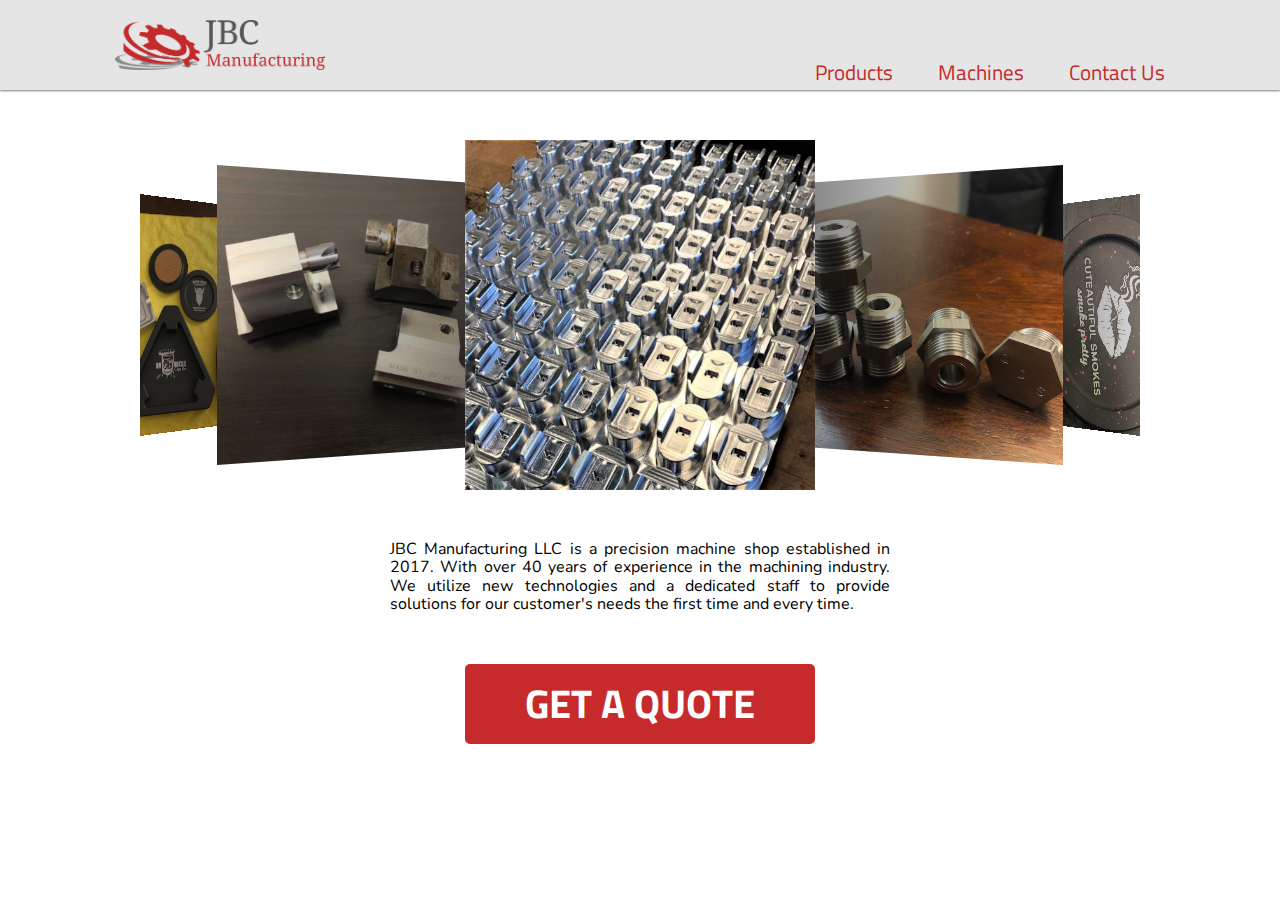
<file: index.html>
<!DOCTYPE html>
<html lang="en">

<head>
  <meta charset="UTF-8">
  <meta http-equiv="X-UA-Compatible" content="ie=edge">
  <meta name="viewport" content="width=device-width, initial-scale=1.0">
  <meta name="robots" content="index, follow">
  <meta name="description" content="JBC Manufacturing has over 35 years experience in the manufacturing industry">
  <meta name="author" content="Shade Webb">
  <link href="css/swiper.css" rel="stylesheet">
  <link href="css/main.css" rel="stylesheet">
  <link href="css/sanitize.css" rel="stylesheet">
  <link href="https://fonts.googleapis.com/css?family=Titillium+Web:400,600,700&display=swap" rel="stylesheet">
  <link href="https://fonts.googleapis.com/css?family=Nunito:400,600,700&display=swap" rel="stylesheet">
  <title>JBC Manufacturing - Homepage</title>
</head>

<body>

  <header>
    <div class="header-limiter">
      <div class="header-logo">
        <a href="index.html"><img src="images/JBC_vectorLOGO_8_2017.png" class="logo"></a>
      </div>
      <nav>
        <a href="products.html" class="header-link">Products</a>
        <a href="machines.html" class="header-link">Machines</a>
        <a href="contact_us.html" class="header-link">Contact Us</a>
      </nav>
    </div>
  </header>

  <!-- Swiper -->
  <div class="swiper-container">
    <div class="swiper-wrapper">
      <div class="swiper-slide" style="background-image:url(./images/IMG_0303_SQ.JPG)"></div>
      <div class="swiper-slide" style="background-image:url(./images/IMG_0323_SQ.JPG)"></div>
      <div class="swiper-slide" style="background-image:url(./images/IMG_0307_SQ.JPG)"></div>
      <div class="swiper-slide" style="background-image:url(./images/IMG_0306_SQ.JPG)"></div>
      <div class="swiper-slide" style="background-image:url(./images/IMG_03071_SQ.JPG)"></div>
      <div class="swiper-slide" style="background-image:url(./images/IMG_0310_SQ.JPG)"></div>
      <div class="swiper-slide" style="background-image:url(./images/IMG_0309_SQ.JPG)"></div>
      <div class="swiper-slide" style="background-image:url(./images/IMG_0308_SQ.JPG)"></div>
      <div class="swiper-slide" style="background-image:url(./images/IMG_0312_SQ.JPG)"></div>
      <div class="swiper-slide" style="background-image:url(./images/IMG_0313_SQ.JPG)"></div>
      <div class="swiper-slide" style="background-image:url(./images/IMG_0315_SQ.JPG)"></div>
      <div class="swiper-slide" style="background-image:url(./images/IMG_0319_SQ.JPG)"></div>
      <div class="swiper-slide" style="background-image:url(./images/IMG_0324_SQ.JPG)"></div>
    </div>
  </div>
  <!-- Swiper JS -->
  <script src="js/swiper.min.js"></script>

  <!-- Initialize Swiper -->
  <script>
    var swiper = new Swiper('.swiper-container', {
      effect: 'coverflow',
      grabCursor: true,
      centeredSlides: true,
      slidesPerView: 'auto',
      loop: true,
      coverflowEffect: {
        rotate: 35,
        stretch: 0,
        depth: 300,
        modifier: 1,
        slideShadows: true,
      },
      pagination: {
        el: '.swiper-pagination',
      },
    });
  </script>

  <div class="container">

    <div class="frontpage-text">
      <p>JBC Manufacturing LLC is a precision machine shop established in 2017. With over 40 years of experience in the machining industry. We utilize new technologies and a dedicated staff to provide solutions for our customer's needs the first time and every time.</p>
    </div>

    <a href="/contact_us.html">
      <div class="call-to-action">
        <h2>GET A QUOTE</h2>
      </div>
    </a>

  </div>

</body>

</html>
</file>
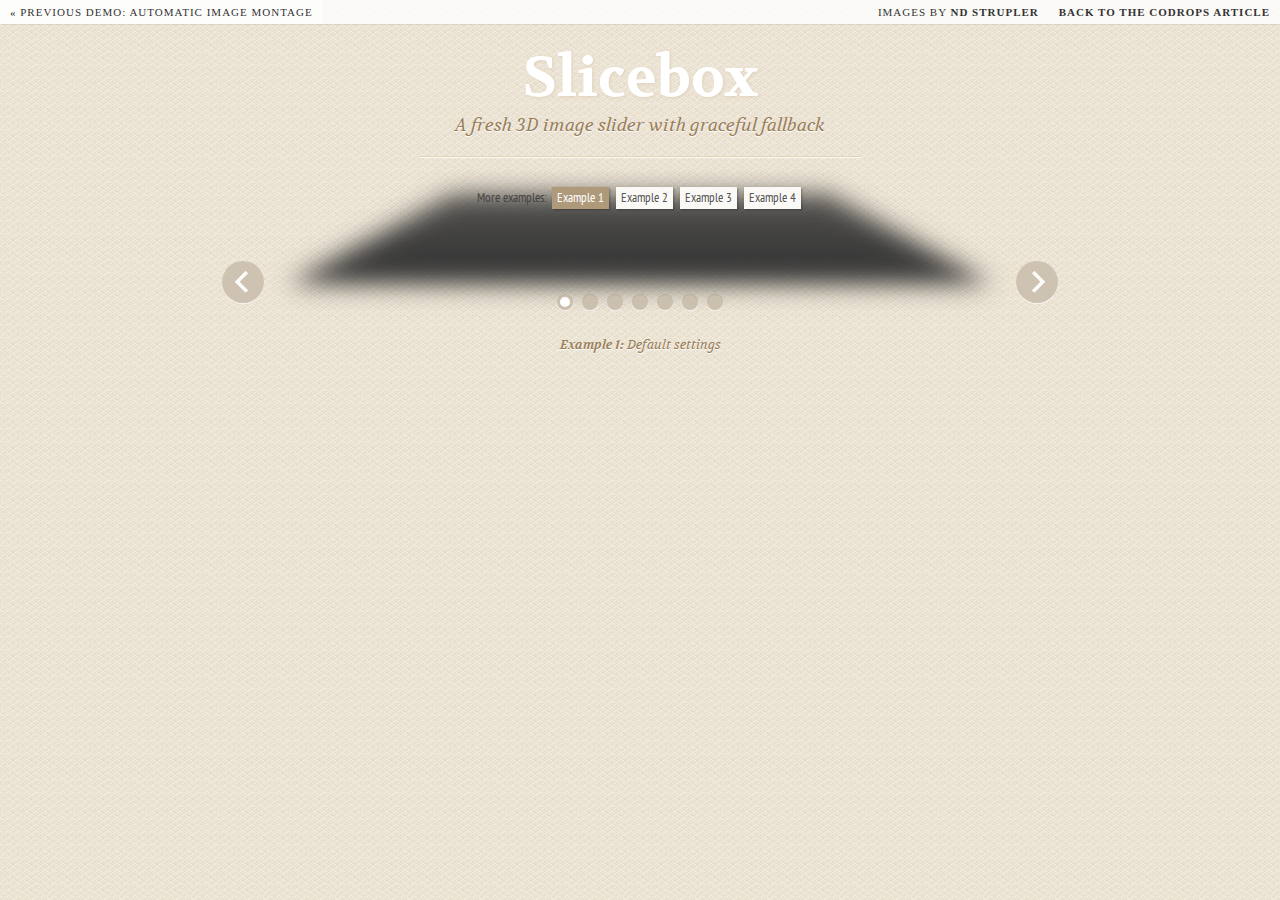
<file: Slicebox/index.html>
<!DOCTYPE html>
<html lang="en">
    <head>
        <title>Slicebox - 3D Image Slider</title>
		<meta charset="UTF-8" />
		<meta http-equiv="X-UA-Compatible" content="IE=edge,chrome=1"> 
		<meta name="viewport" content="width=device-width, initial-scale=1.0"> 
        <meta name="description" content="Slicebox - 3D Image Slider with Fallback" />
        <meta name="keywords" content="jquery, css3, 3d, webkit, fallback, slider, css3, 3d transforms, slices, rotate, box, automatic" />
		<meta name="author" content="Pedro Botelho for Codrops" />
		<link rel="shortcut icon" href="../favicon.ico"> 
        <link rel="stylesheet" type="text/css" href="css/demo.css" />
		<link rel="stylesheet" type="text/css" href="css/slicebox.css" />
		<link rel="stylesheet" type="text/css" href="css/custom.css" />
		<script type="text/javascript" src="js/modernizr.custom.46884.js"></script>
	</head>
	<body>
		<div class="container">

			<div class="codrops-top clearfix">
				<a href="http://tympanus.net/Development/AutomaticImageMontage/"><span>&laquo; Previous Demo: </span>Automatic Image Montage</a>
				<span class="right">
					<a target="_blank" href="http://www.flickr.com/photos/strupler/">Images by <strong>ND Strupler</strong></a>
					<a href="http://tympanus.net/codrops/?p=5657"><strong>Back to the Codrops Article</strong></a>
				</span>
			</div>

			<h1>Slicebox <span>A fresh 3D image slider with graceful fallback</span></h1>
			
			<div class="more">
				<ul id="sb-examples">
					<li>More examples:</li>
					<li class="selected"><a href="index.html">Example 1</a></li>
					<li><a href="index2.html">Example 2</a></li>
					<li><a href="index3.html">Example 3</a></li>
					<li><a href="index4.html">Example 4</a></li>
				</ul>
			</div>

			<div class="wrapper">

				<ul id="sb-slider" class="sb-slider">
					<li>
						<a href="http://www.flickr.com/photos/strupler/2969141180" target="_blank"><img src="images/1.jpg" alt="image1"/></a>
						<div class="sb-description">
							<h3>Creative Lifesaver</h3>
						</div>
					</li>
					<li>
						<a href="http://www.flickr.com/photos/strupler/2968268187" target="_blank"><img src="images/2.jpg" alt="image2"/></a>
						<div class="sb-description">
							<h3>Honest Entertainer</h3>
						</div>
					</li>
					<li>
						<a href="http://www.flickr.com/photos/strupler/2968114825" target="_blank"><img src="images/3.jpg" alt="image1"/></a>
						<div class="sb-description">
							<h3>Brave Astronaut</h3>
						</div>
					</li>
					<li>
						<a href="http://www.flickr.com/photos/strupler/2968122059" target="_blank"><img src="images/4.jpg" alt="image1"/></a>
						<div class="sb-description">
							<h3>Affectionate Decision Maker</h3>
						</div>
					</li>
					<li>
						<a href="http://www.flickr.com/photos/strupler/2969119944" target="_blank"><img src="images/5.jpg" alt="image1"/></a>
						<div class="sb-description">
							<h3>Faithful Investor</h3>
						</div>
					</li>
					<li>
						<a href="http://www.flickr.com/photos/strupler/2968126177" target="_blank"><img src="images/6.jpg" alt="image1"/></a>
						<div class="sb-description">
							<h3>Groundbreaking Artist</h3>
						</div>
					</li>
					<li>
						<a href="http://www.flickr.com/photos/strupler/2968945158" target="_blank"><img src="images/7.jpg" alt="image1"/></a>
						<div class="sb-description">
							<h3>Selfless Philantropist</h3>
						</div>
					</li>
				</ul>

				<div id="shadow" class="shadow"></div>

				<div id="nav-arrows" class="nav-arrows">
					<a href="#">Next</a>
					<a href="#">Previous</a>
				</div>

				<div id="nav-dots" class="nav-dots">
					<span class="nav-dot-current"></span>
					<span></span>
					<span></span>
					<span></span>
					<span></span>
					<span></span>
					<span></span>
				</div>

			</div><!-- /wrapper -->

			<p class="info"><strong>Example 1:</strong> Default settings</p>

		</div>
		<script type="text/javascript" src="http://ajax.googleapis.com/ajax/libs/jquery/1.8.2/jquery.min.js"></script>
		<script type="text/javascript" src="js/jquery.slicebox.js"></script>
		<script type="text/javascript">
			$(function() {

				var Page = (function() {

					var $navArrows = $( '#nav-arrows' ).hide(),
						$navDots = $( '#nav-dots' ).hide(),
						$nav = $navDots.children( 'span' ),
						$shadow = $( '#shadow' ).hide(),
						slicebox = $( '#sb-slider' ).slicebox( {
							onReady : function() {

								$navArrows.show();
								$navDots.show();
								$shadow.show();

							},
							onBeforeChange : function( pos ) {

								$nav.removeClass( 'nav-dot-current' );
								$nav.eq( pos ).addClass( 'nav-dot-current' );

							}
						} ),
						
						init = function() {

							initEvents();
							
						},
						initEvents = function() {

							// add navigation events
							$navArrows.children( ':first' ).on( 'click', function() {

								slicebox.next();
								return false;

							} );

							$navArrows.children( ':last' ).on( 'click', function() {
								
								slicebox.previous();
								return false;

							} );

							$nav.each( function( i ) {
							
								$( this ).on( 'click', function( event ) {
									
									var $dot = $( this );
									
									if( !slicebox.isActive() ) {

										$nav.removeClass( 'nav-dot-current' );
										$dot.addClass( 'nav-dot-current' );
									
									}
									
									slicebox.jump( i + 1 );
									return false;
								
								} );
								
							} );

						};

						return { init : init };

				})();

				Page.init();

			});
		</script>
	</body>
</html>
</file>
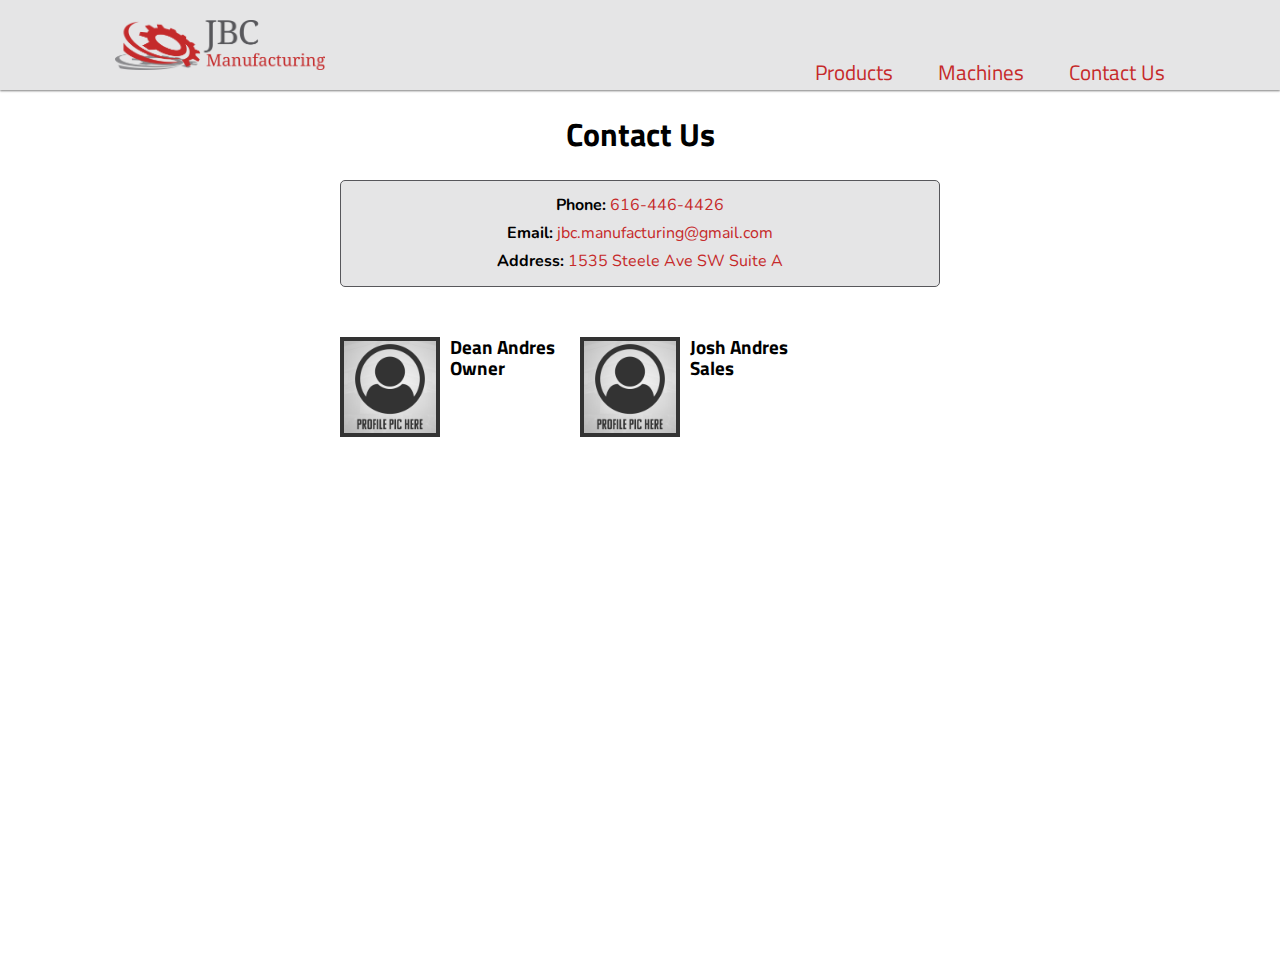
<file: contact_us.html>
<!DOCTYPE html>
<html lang="en">

<head>
  <meta charset="UTF-8">
  <meta http-equiv="X-UA-Compatible" content="ie=edge">
  <meta name="viewport" content="width=device-width, initial-scale=1.0">
  <meta name="robots" content="noindex">
  <meta name="description" content="JBC Manufacturing has over 35 years experience in the manufacturing industry">
  <meta name="author" content="Shade Webb">
  <link href="css/main.css" rel="stylesheet">
  <link href="css/sanitize.css" rel="stylesheet">
  <link href="https://fonts.googleapis.com/css?family=Titillium+Web:400,600,700&display=swap" rel="stylesheet">
  <link href="https://fonts.googleapis.com/css?family=Nunito:400,600,700&display=swap" rel="stylesheet">
  <title>JBC Manufacturing - Contact Us</title>
</head>

<body>

  <header>
    <div class="header-limiter">
      <div class="header-logo">
        <a href="index.html"><img src="images/JBC_vectorLOGO_8_2017.png" class="logo"></a>
      </div>
      <nav>
        <a href="products.html" class="header-link">Products</a>
        <a href="machines.html" class="header-link">Machines</a>
        <a href="contact_us.html" class="header-link">Contact Us</a>
      </nav>
    </div>
  </header>

  <h1 class="contact-us--title">Contact Us</h1>
  
  <div class="container contact-us-container">

    <div class="contact-contact">
      <ul class="contact-contact--list">
        <li><b>Phone:</b> <a href="tel:6164464426">616-446-4426</a></li>
        <li><b>Email:</b> <a href="mailto:jbc.manufacturing@gmail.com">jbc.manufacturing@gmail.com</a></li>
        <li><b>Address:</b> <a href="https://www.google.com/maps/place/1535+Steele+Ave+SW+a,+Grand+Rapids,+MI+49507/@42.9358079,-85.6786602,17z/data=!3m1!4b1!4m5!3m4!1s0x8819b207ac5d7635:0x89c1efe184f71d4!8m2!3d42.935804!4d-85.6764715" target="_blank">1535 Steele Ave SW Suite A</a></li>
      </ul>
    </div>

    <div class="contact-staff">
      <div class="employee">
        <div class="employee-photo">
          <img src="images/sample-profile-pic.jpg" width="100%">
        </div>
        <div class="employee-name">
          <h3 class="employee-name--h3">Dean Andres <br> Owner</h3>
        </div>
        <div class="employee-info">
        </div>
      </div>
      <div class="employee">
        <div class="employee-photo">
          <img src="images/sample-profile-pic.jpg" width="100%">
        </div>
        <div class="employee-name">
          <h3 class="employee-name--h3">Josh Andres <br> Sales</h3>
        </div>
        <div class="employee-info">
        </div>
      </div>
    </div>

    <div class="contact-map">
      <iframe src="https://www.google.com/maps/embed?pb=!1m18!1m12!1m3!1d2921.015129681019!2d-85.67866018429392!3d42.93580790653903!2m3!1f0!2f0!3f0!3m2!1i1024!2i768!4f13.1!3m3!1m2!1s0x8819b207ac5d7635%3A0x89c1efe184f71d4!2s1535%20Steele%20Ave%20SW%20a%2C%20Grand%20Rapids%2C%20MI%2049507!5e0!3m2!1sen!2sus!4v1652618507069!5m2!1sen!2sus" width="100%" height="400" style="border:0;" allowfullscreen="" loading="lazy" referrerpolicy="no-referrer-when-downgrade"></iframe>
    </div>

  </div>

</body>

</html>
</file>
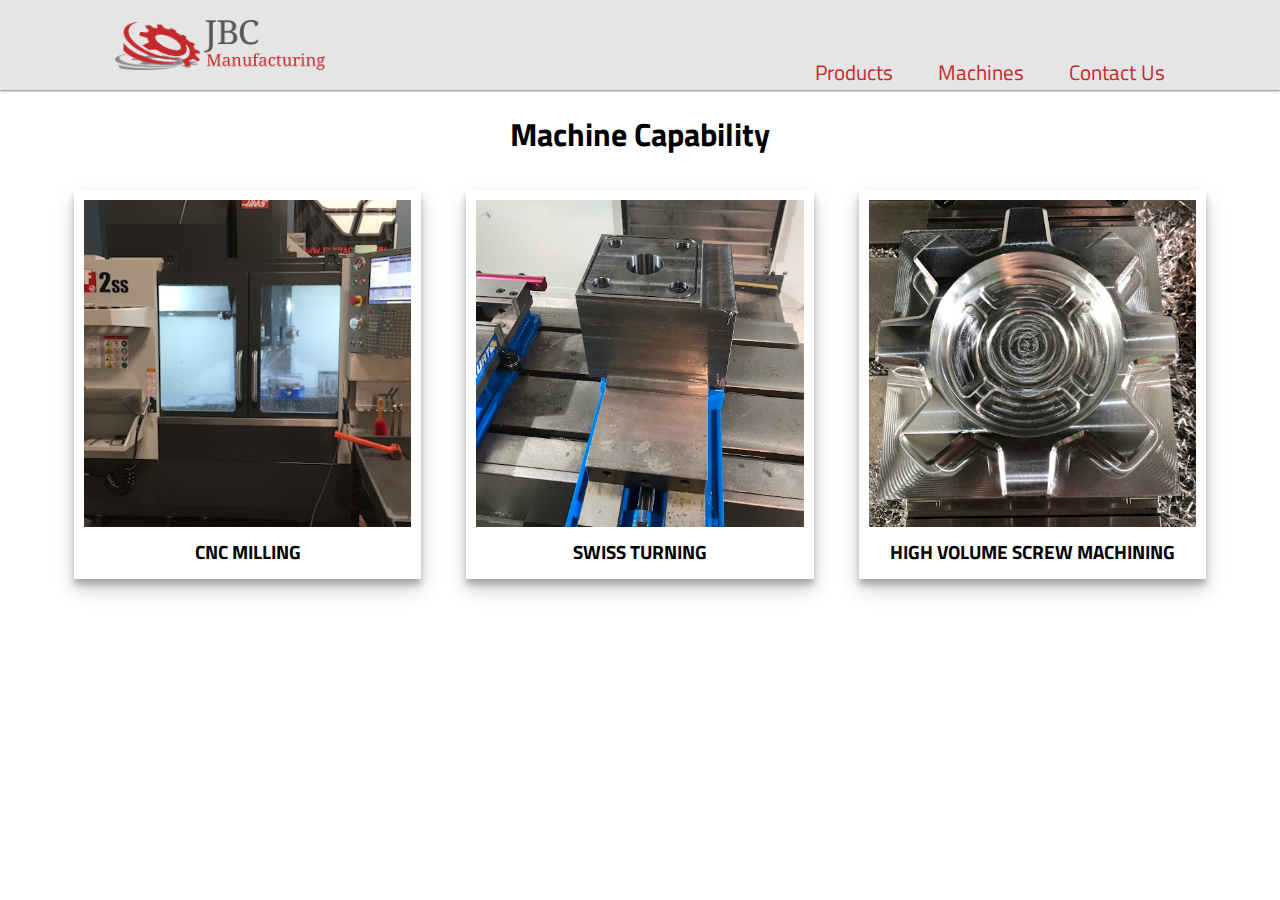
<file: machines.html>
<!DOCTYPE html>
<html lang="en">

<head>
  <meta charset="UTF-8">
  <meta http-equiv="X-UA-Compatible" content="ie=edge">
  <meta name="viewport" content="width=device-width, initial-scale=1.0">
  <meta name="robots" content="machines, follow">
  <meta name="description" content="JBC Manufacturing has over 35 years experience in the manufacturing industry">
  <meta name="author" content="Shade Webb">
  <link href="css/main.css" rel="stylesheet">
  <link href="css/sanitize.css" rel="stylesheet">
  <link href="https://fonts.googleapis.com/css?family=Titillium+Web:400,600,700&display=swap" rel="stylesheet">
  <link href="https://fonts.googleapis.com/css?family=Nunito:400,600,700&display=swap" rel="stylesheet">
  <title>JBC Manufacturing - Machines</title>
</head>

<body>
  
  <header>
    <div class="header-limiter">
      <div class="header-logo">
        <a href="index.html"><img src="images/JBC_vectorLOGO_8_2017.png" class="logo"></a>
      </div>
      <nav>
        <a href="products.html" class="header-link">Products</a>
        <a href="machines.html" class="header-link">Machines</a>
        <a href="contact_us.html" class="header-link">Contact Us</a>
      </nav>
    </div>
  </header>

  <div class="container">

    <h1 class="product-gallery--title">Machine Capability</h1>

    <div class="product-gallery">

      <div class="product">
        <div class="product-image">
          <img src="images/IMG_0314_SQ.JPG" width="100%">
        </div>
        <div class="product-title">
          <h3>CNC MILLING</h3>
        </div>
        <div class="product-info">
        </div>
      </div>

      <div class="product">
        <div class="product-image">
          <img src="images/IMG_3331_SQ.jpeg" width="100%">
        </div>
        <div class="product-title">
          <h3>SWISS TURNING</h3>
        </div>
        <div class="product-info">
        </div>
      </div>

      <div class="product">
        <div class="product-image">
          <img src="images/IMG_0318_SQ.JPG" width="100%">
        </div>
        <div class="product-title">
          <h3>HIGH VOLUME SCREW MACHINING</h3>
        </div>
        <div class="product-info">
        </div>
      </div>

    </div>

  </div>

</body>

</html>
</file>
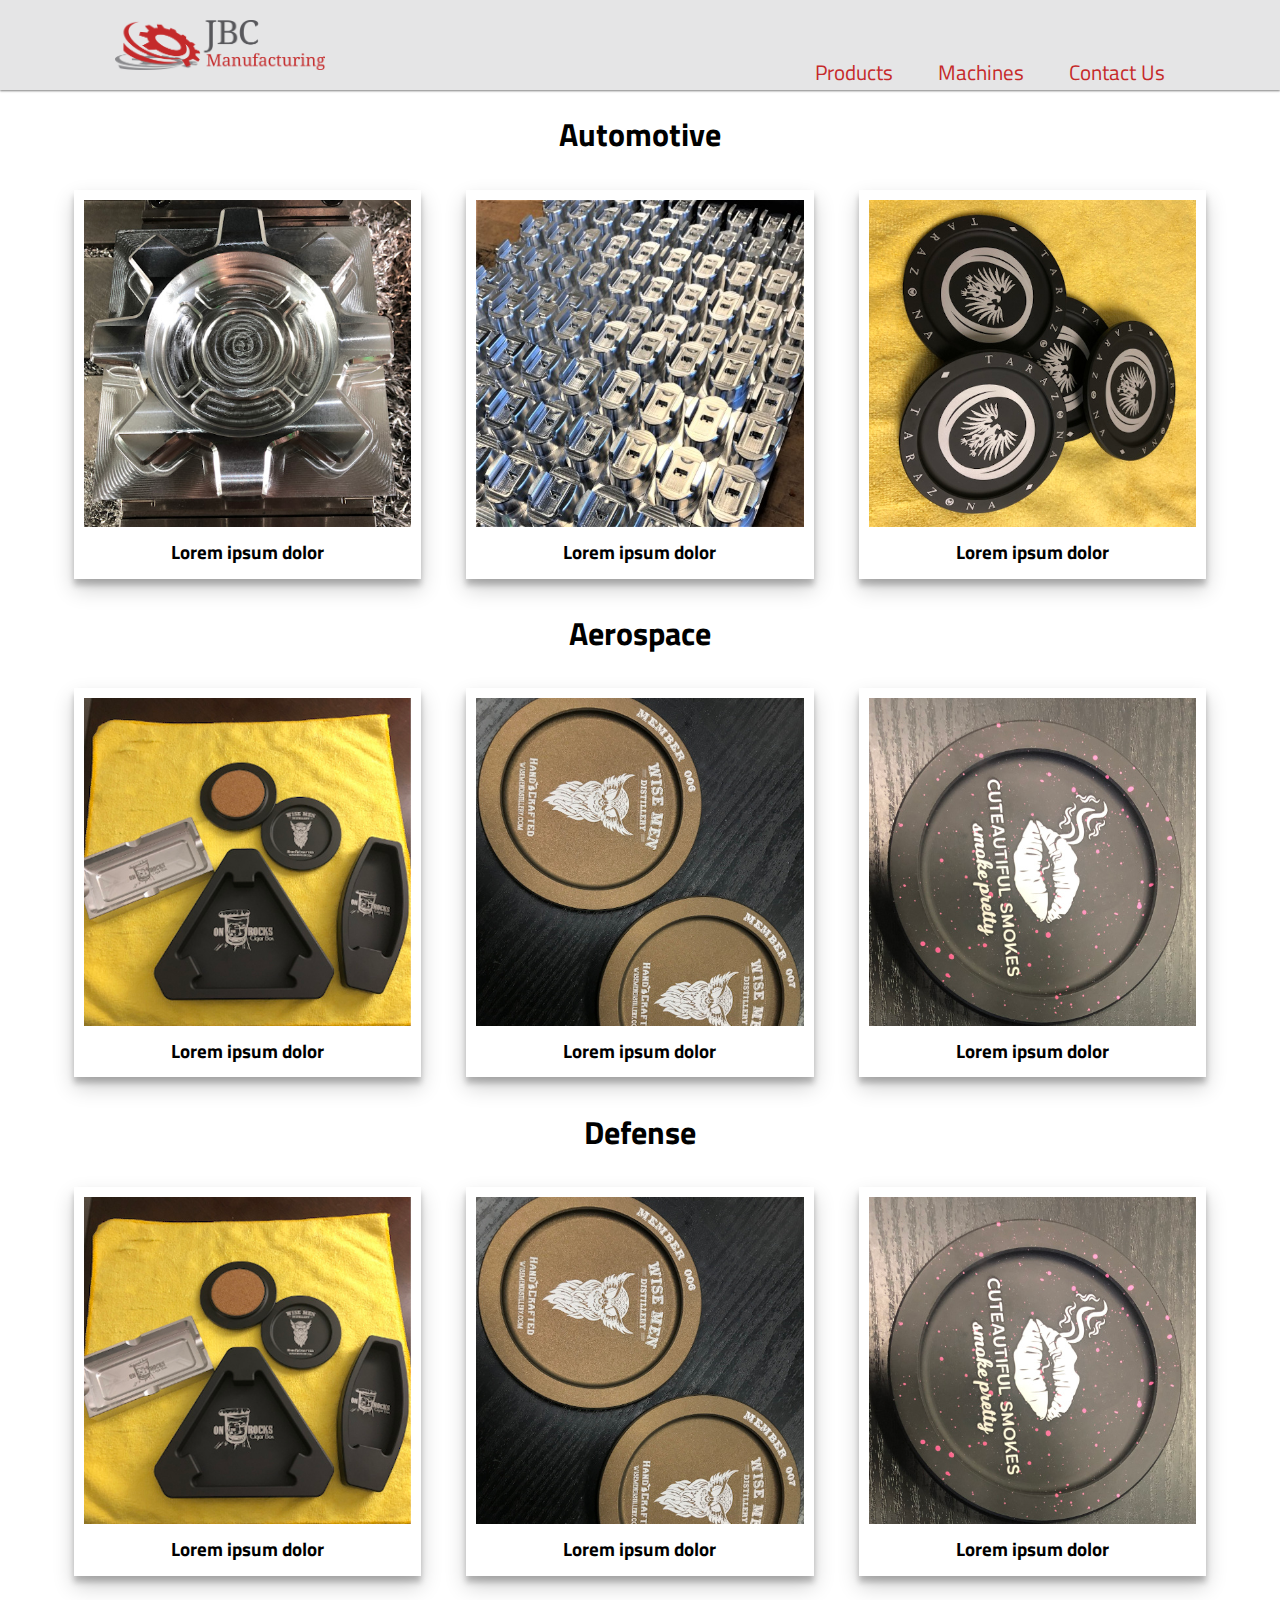
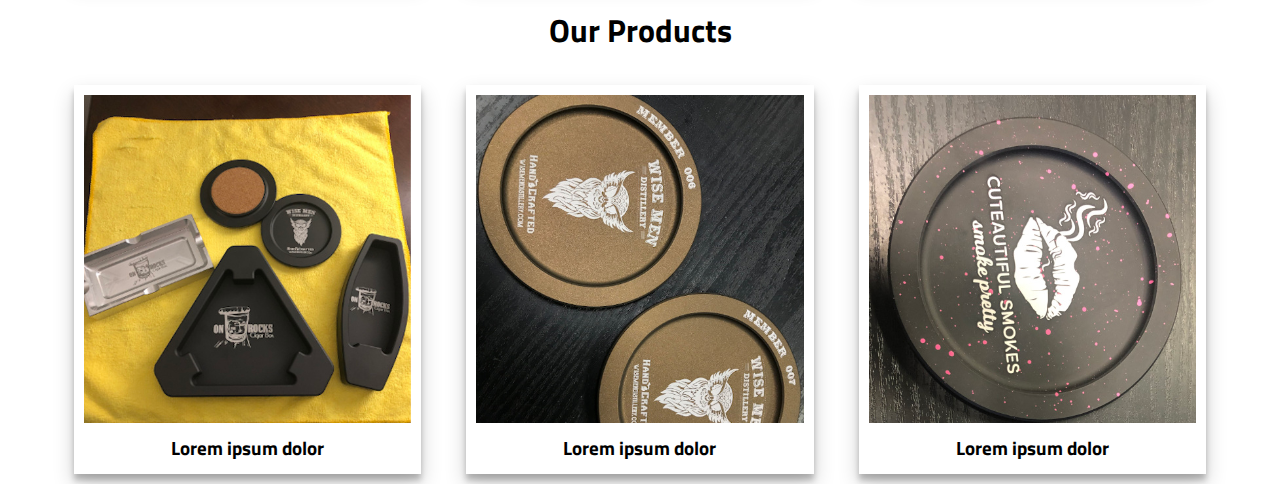
<file: products.html>
<!DOCTYPE html>
<html lang="en">

<head>
  <meta charset="UTF-8">
  <meta http-equiv="X-UA-Compatible" content="ie=edge">
  <meta name="viewport" content="width=device-width, initial-scale=1.0">
  <meta name="robots" content="products, follow">
  <meta name="description" content="JBC Manufacturing has over 35 years experience in the manufacturing industry">
  <meta name="author" content="Shade Webb">
  <link href="css/main.css" rel="stylesheet">
  <link href="css/sanitize.css" rel="stylesheet">
  <link href="https://fonts.googleapis.com/css?family=Titillium+Web:400,600,700&display=swap" rel="stylesheet">
  <link href="https://fonts.googleapis.com/css?family=Nunito:400,600,700&display=swap" rel="stylesheet">
  <title>JBC Manufacturing - Products</title>
</head>

<body>
  
  <header>
    <div class="header-limiter">
      <div class="header-logo">
        <a href="index.html"><img src="images/JBC_vectorLOGO_8_2017.png" class="logo"></a>
      </div>
      <nav>
        <a href="products.html" class="header-link">Products</a>
        <a href="machines.html" class="header-link">Machines</a>
        <a href="contact_us.html" class="header-link">Contact Us</a>
      </nav>
    </div>
  </header>

  <div class="container">

    <h1 class="product-gallery--title">Automotive</h1>

    <div class="product-gallery">
      <div class="product">
        <div class="product-image">
          <img src="images/IMG_0318_SQ.JPG" width="100%">
        </div>
        <div class="product-title">
          <h3>Lorem ipsum dolor</h3>
        </div>
        <div class="product-info">
        </div>
      </div>

      <div class="product">
        <div class="product-image">
          <img src="images/IMG_0303_SQ.JPG" width="100%">
        </div>
        <div class="product-title">
          <h3>Lorem ipsum dolor</h3>
        </div>
        <div class="product-info">
        </div>
      </div>

      <div class="product">
        <div class="product-image">
          <img src="images/IMG_0308_SQ.JPG" width="100%">
        </div>
        <div class="product-title">
          <h3>Lorem ipsum dolor</h3>
        </div>
        <div class="product-info">
        </div>
      </div>
    </div>

    <h1 class="product-gallery--title">Aerospace</h1>
    
    <div class="product-gallery">
      <div class="product">
        <div class="product-image">
          <img src="images/IMG_0319_SQ.JPG" width="100%">
        </div>
        <div class="product-title">
          <h3>Lorem ipsum dolor</h3>
        </div>
        <div class="product-info">
        </div>
      </div>

      <div class="product">
        <div class="product-image">
          <img src="images/IMG_0309_SQ.JPG" width="100%">
        </div>
        <div class="product-title">
          <h3>Lorem ipsum dolor</h3>
        </div>
        <div class="product-info">
        </div>
      </div>

      <div class="product">
        <div class="product-image">
          <img src="images/IMG_0307_SQ.JPG" width="100%">
        </div>
        <div class="product-title">
          <h3>Lorem ipsum dolor</h3>
        </div>
        <div class="product-info">
        </div>
      </div>
    </div>

    <h1 class="product-gallery--title">Defense</h1>

    <div class="product-gallery">
      <div class="product">
        <div class="product-image">
          <img src="images/IMG_0319_SQ.JPG" width="100%">
        </div>
        <div class="product-title">
          <h3>Lorem ipsum dolor</h3>
        </div>
        <div class="product-info">
        </div>
      </div>

      <div class="product">
        <div class="product-image">
          <img src="images/IMG_0309_SQ.JPG" width="100%">
        </div>
        <div class="product-title">
          <h3>Lorem ipsum dolor</h3>
        </div>
        <div class="product-info">
        </div>
      </div>

      <div class="product">
        <div class="product-image">
          <img src="images/IMG_0307_SQ.JPG" width="100%">
        </div>
        <div class="product-title">
          <h3>Lorem ipsum dolor</h3>
        </div>
        <div class="product-info">
        </div>
      </div>
    </div>

    <h1 class="product-gallery--title">Our Products</h1>

    <div class="product-gallery">
      <div class="product">
        <div class="product-image">
          <img src="images/IMG_0319_SQ.JPG" width="100%">
        </div>
        <div class="product-title">
          <h3>Lorem ipsum dolor</h3>
        </div>
        <div class="product-info">
        </div>
      </div>

      <div class="product">
        <div class="product-image">
          <img src="images/IMG_0309_SQ.JPG" width="100%">
        </div>
        <div class="product-title">
          <h3>Lorem ipsum dolor</h3>
        </div>
        <div class="product-info">
        </div>
      </div>

      <div class="product">
        <div class="product-image">
          <img src="images/IMG_0307_SQ.JPG" width="100%">
        </div>
        <div class="product-title">
          <h3>Lorem ipsum dolor</h3>
        </div>
        <div class="product-info">
        </div>
      </div>
    </div>

  </div>

</body>

</html>
</file>
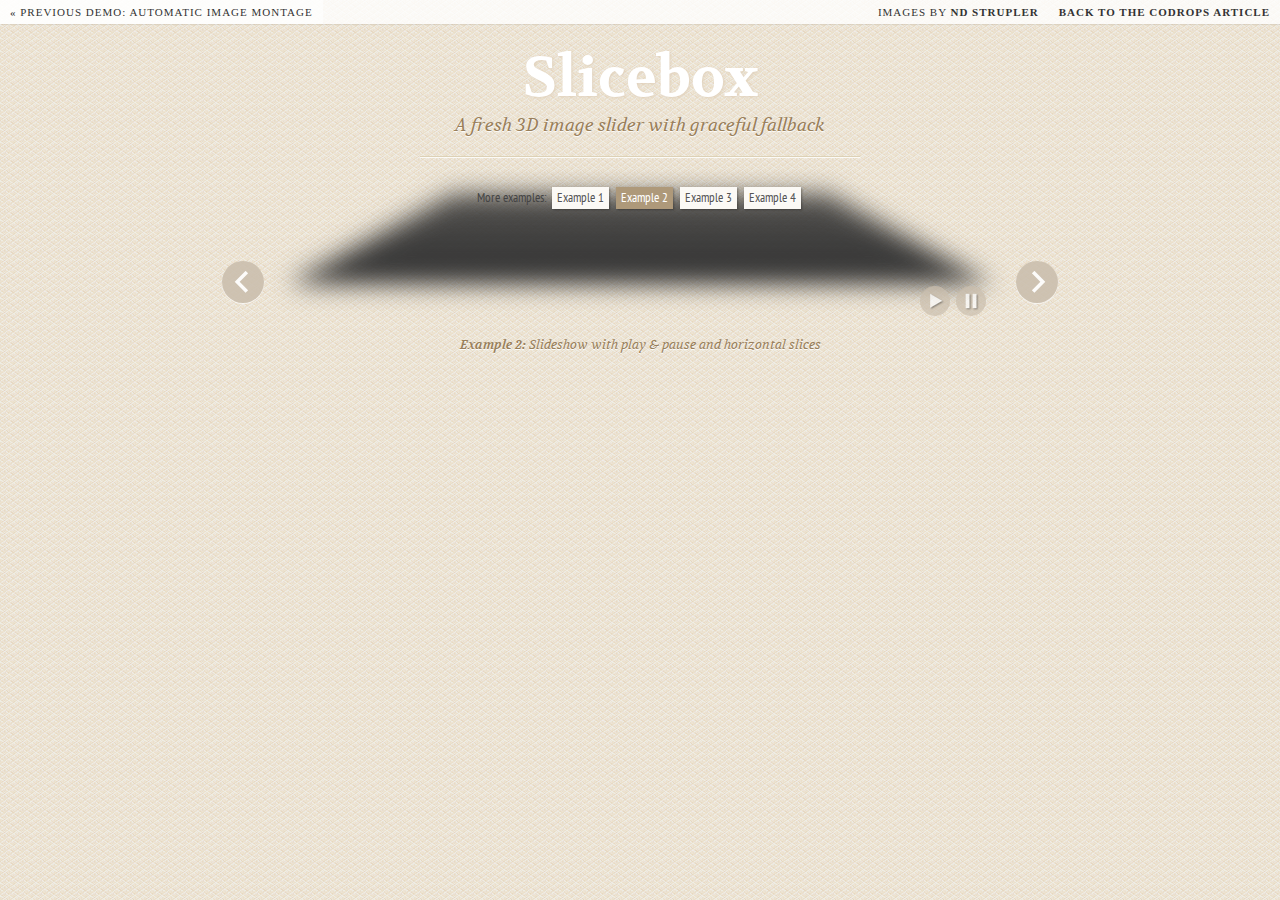
<file: Slicebox/index2.html>
<!DOCTYPE html>
<html lang="en">
    <head>
        <title>Slicebox - 3D Image Slider</title>
		<meta charset="UTF-8" />
		<meta http-equiv="X-UA-Compatible" content="IE=edge,chrome=1"> 
		<meta name="viewport" content="width=device-width, initial-scale=1.0"> 
        <meta name="description" content="Slicebox - 3D Image Slider with Fallback" />
        <meta name="keywords" content="jquery, css3, 3d, webkit, fallback, slider, css3, 3d transforms, slices, rotate, box, automatic" />
		<meta name="author" content="Pedro Botelho for Codrops" />
		<link rel="shortcut icon" href="../favicon.ico"> 
        <link rel="stylesheet" type="text/css" href="css/demo.css" />
		<link rel="stylesheet" type="text/css" href="css/slicebox.css" />
		<link rel="stylesheet" type="text/css" href="css/custom.css" />
		<script type="text/javascript" src="js/modernizr.custom.46884.js"></script>
	</head>
	<body>
		<div class="container">

			<div class="codrops-top clearfix">
				<a href="http://tympanus.net/Development/AutomaticImageMontage/"><span>&laquo; Previous Demo: </span>Automatic Image Montage</a>
				<span class="right">
					<a target="_blank" href="http://www.flickr.com/photos/strupler/">Images by <strong>ND Strupler</strong></a>
					<a href="http://tympanus.net/codrops/?p=5657"><strong>Back to the Codrops Article</strong></a>
				</span>
			</div>

			<h1>Slicebox <span>A fresh 3D image slider with graceful fallback</span></h1>
			
			<div class="more">
				<ul id="sb-examples">
					<li>More examples:</li>
					<li><a href="index.html">Example 1</a></li>
					<li class="selected"><a href="index2.html">Example 2</a></li>
					<li><a href="index3.html">Example 3</a></li>
					<li><a href="index4.html">Example 4</a></li>
				</ul>
			</div>

			<div class="wrapper">

				<ul id="sb-slider" class="sb-slider">
					<li>
						<a href="http://www.flickr.com/photos/strupler/2969141180" target="_blank"><img src="images/1.jpg" alt="image1"/></a>
						<div class="sb-description">
							<h3>Creative Lifesaver</h3>
						</div>
					</li>
					<li>
						<a href="http://www.flickr.com/photos/strupler/2968268187" target="_blank"><img src="images/2.jpg" alt="image2"/></a>
						<div class="sb-description">
							<h3>Honest Entertainer</h3>
						</div>
					</li>
					<li>
						<a href="http://www.flickr.com/photos/strupler/2968114825" target="_blank"><img src="images/3.jpg" alt="image1"/></a>
						<div class="sb-description">
							<h3>Brave Astronaut</h3>
						</div>
					</li>
					<li>
						<a href="http://www.flickr.com/photos/strupler/2968122059" target="_blank"><img src="images/4.jpg" alt="image1"/></a>
						<div class="sb-description">
							<h3>Affectionate Decision Maker</h3>
						</div>
					</li>
					<li>
						<a href="http://www.flickr.com/photos/strupler/2969119944" target="_blank"><img src="images/5.jpg" alt="image1"/></a>
						<div class="sb-description">
							<h3>Faithful Investor</h3>
						</div>
					</li>
					<li>
						<a href="http://www.flickr.com/photos/strupler/2968126177" target="_blank"><img src="images/6.jpg" alt="image1"/></a>
						<div class="sb-description">
							<h3>Groundbreaking Artist</h3>
						</div>
					</li>
					<li>
						<a href="http://www.flickr.com/photos/strupler/2968945158" target="_blank"><img src="images/7.jpg" alt="image1"/></a>
						<div class="sb-description">
							<h3>Selfless Philantropist</h3>
						</div>
					</li>
				</ul>

				<div id="shadow" class="shadow"></div>

				<div id="nav-arrows" class="nav-arrows">
					<a href="#">Next</a>
					<a href="#">Previous</a>
				</div>

				<div id="nav-options" class="nav-options">
					<span id="navPlay">Play</span>
					<span id="navPause">Pause</span>
				</div>

			</div><!-- /wrapper -->

			<p class="info"><strong>Example 2:</strong> Slideshow with play &amp; pause and horizontal slices</p>

		</div>
		<script type="text/javascript" src="http://ajax.googleapis.com/ajax/libs/jquery/1.8.2/jquery.min.js"></script>
		<script type="text/javascript" src="js/jquery.slicebox.js"></script>
		<script type="text/javascript">
			$(function() {
				
				var Page = (function() {

					var $navArrows = $( '#nav-arrows' ).hide(),
						$navOptions = $( '#nav-options' ).hide(),
						$shadow = $( '#shadow' ).hide(),
						slicebox = $( '#sb-slider' ).slicebox( {
							onReady : function() {

								$navArrows.show();
								$navOptions.show();
								$shadow.show();

							},
							orientation : 'h',
							cuboidsCount : 3
						} ),
						
						init = function() {

							initEvents();
							
						},
						initEvents = function() {

							// add navigation events
							$navArrows.children( ':first' ).on( 'click', function() {

								slicebox.next();
								return false;

							} );

							$navArrows.children( ':last' ).on( 'click', function() {
								
								slicebox.previous();
								return false;

							} );

							$( '#navPlay' ).on( 'click', function() {
								
								slicebox.play();
								return false;

							} );

							$( '#navPause' ).on( 'click', function() {
								
								slicebox.pause();
								return false;

							} );

						};

						return { init : init };

				})();

				Page.init();

			});
		</script>
	</body>
</html>
</file>
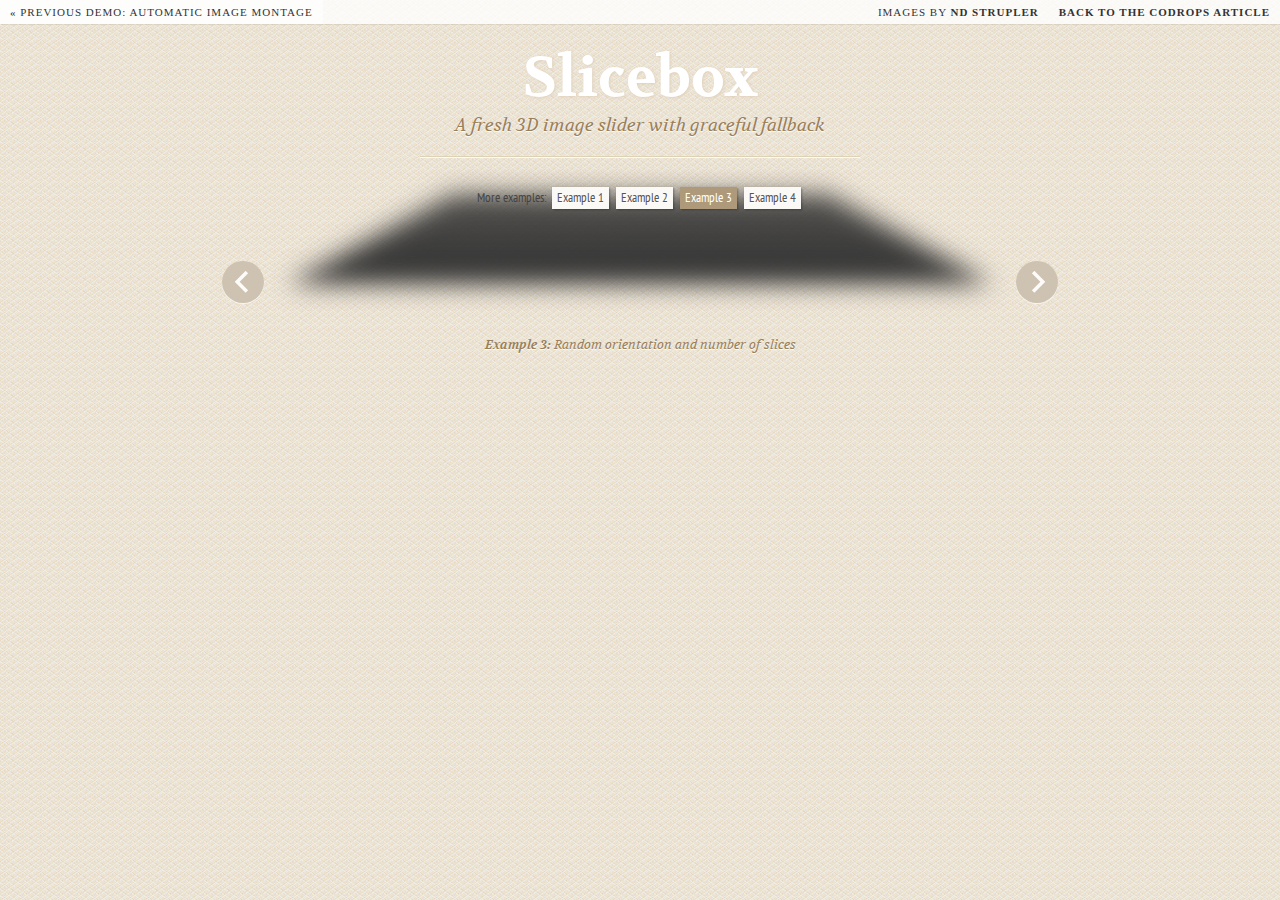
<file: Slicebox/index3.html>
<!DOCTYPE html>
<html lang="en">
    <head>
        <title>Slicebox - 3D Image Slider</title>
		<meta charset="UTF-8" />
		<meta http-equiv="X-UA-Compatible" content="IE=edge,chrome=1"> 
		<meta name="viewport" content="width=device-width, initial-scale=1.0"> 
        <meta name="description" content="Slicebox - 3D Image Slider with Fallback" />
        <meta name="keywords" content="jquery, css3, 3d, webkit, fallback, slider, css3, 3d transforms, slices, rotate, box, automatic" />
		<meta name="author" content="Pedro Botelho for Codrops" />
		<link rel="shortcut icon" href="../favicon.ico"> 
        <link rel="stylesheet" type="text/css" href="css/demo.css" />
		<link rel="stylesheet" type="text/css" href="css/slicebox.css" />
		<link rel="stylesheet" type="text/css" href="css/custom.css" />
		<script type="text/javascript" src="js/modernizr.custom.46884.js"></script>
	</head>
	<body>
		<div class="container">

			<div class="codrops-top clearfix">
				<a href="http://tympanus.net/Development/AutomaticImageMontage/"><span>&laquo; Previous Demo: </span>Automatic Image Montage</a>
				<span class="right">
					<a target="_blank" href="http://www.flickr.com/photos/strupler/">Images by <strong>ND Strupler</strong></a>
					<a href="http://tympanus.net/codrops/?p=5657"><strong>Back to the Codrops Article</strong></a>
				</span>
			</div>

			<h1>Slicebox <span>A fresh 3D image slider with graceful fallback</span></h1>
			
			<div class="more">
				<ul id="sb-examples">
					<li>More examples:</li>
					<li><a href="index.html">Example 1</a></li>
					<li><a href="index2.html">Example 2</a></li>
					<li class="selected"><a href="index3.html">Example 3</a></li>
					<li><a href="index4.html">Example 4</a></li>
				</ul>
			</div>

			<div class="wrapper">

				<ul id="sb-slider" class="sb-slider">
					<li>
						<a href="http://www.flickr.com/photos/strupler/2969141180" target="_blank"><img src="images/1.jpg" alt="image1"/></a>
						<div class="sb-description">
							<h3>Creative Lifesaver</h3>
						</div>
					</li>
					<li>
						<a href="http://www.flickr.com/photos/strupler/2968268187" target="_blank"><img src="images/2.jpg" alt="image2"/></a>
						<div class="sb-description">
							<h3>Honest Entertainer</h3>
						</div>
					</li>
					<li>
						<a href="http://www.flickr.com/photos/strupler/2968114825" target="_blank"><img src="images/3.jpg" alt="image1"/></a>
						<div class="sb-description">
							<h3>Brave Astronaut</h3>
						</div>
					</li>
					<li>
						<a href="http://www.flickr.com/photos/strupler/2968122059" target="_blank"><img src="images/4.jpg" alt="image1"/></a>
						<div class="sb-description">
							<h3>Affectionate Decision Maker</h3>
						</div>
					</li>
					<li>
						<a href="http://www.flickr.com/photos/strupler/2969119944" target="_blank"><img src="images/5.jpg" alt="image1"/></a>
						<div class="sb-description">
							<h3>Faithful Investor</h3>
						</div>
					</li>
					<li>
						<a href="http://www.flickr.com/photos/strupler/2968126177" target="_blank"><img src="images/6.jpg" alt="image1"/></a>
						<div class="sb-description">
							<h3>Groundbreaking Artist</h3>
						</div>
					</li>
					<li>
						<a href="http://www.flickr.com/photos/strupler/2968945158" target="_blank"><img src="images/7.jpg" alt="image1"/></a>
						<div class="sb-description">
							<h3>Selfless Philantropist</h3>
						</div>
					</li>
				</ul>

				<div id="shadow" class="shadow"></div>

				<div id="nav-arrows" class="nav-arrows">
					<a href="#">Next</a>
					<a href="#">Previous</a>
				</div>

			</div><!-- /wrapper -->

			<p class="info"><strong>Example 3:</strong> Random orientation and number of slices</p>

		</div>
		<script type="text/javascript" src="http://ajax.googleapis.com/ajax/libs/jquery/1.8.2/jquery.min.js"></script>
		<script type="text/javascript" src="js/jquery.slicebox.js"></script>
		<script type="text/javascript">
			$(function() {
				
				var Page = (function() {

					var $navArrows = $( '#nav-arrows' ).hide(),
						$shadow = $( '#shadow' ).hide(),
						slicebox = $( '#sb-slider' ).slicebox( {
							onReady : function() {

								$navArrows.show();
								$shadow.show();

							},
							orientation : 'r',
							cuboidsRandom : true
						} ),
						
						init = function() {

							initEvents();
							
						},
						initEvents = function() {

							// add navigation events
							$navArrows.children( ':first' ).on( 'click', function() {

								slicebox.next();
								return false;

							} );

							$navArrows.children( ':last' ).on( 'click', function() {
								
								slicebox.previous();
								return false;

							} );

						};

						return { init : init };

				})();

				Page.init();

			});
		</script>
	</body>
</html>
</file>
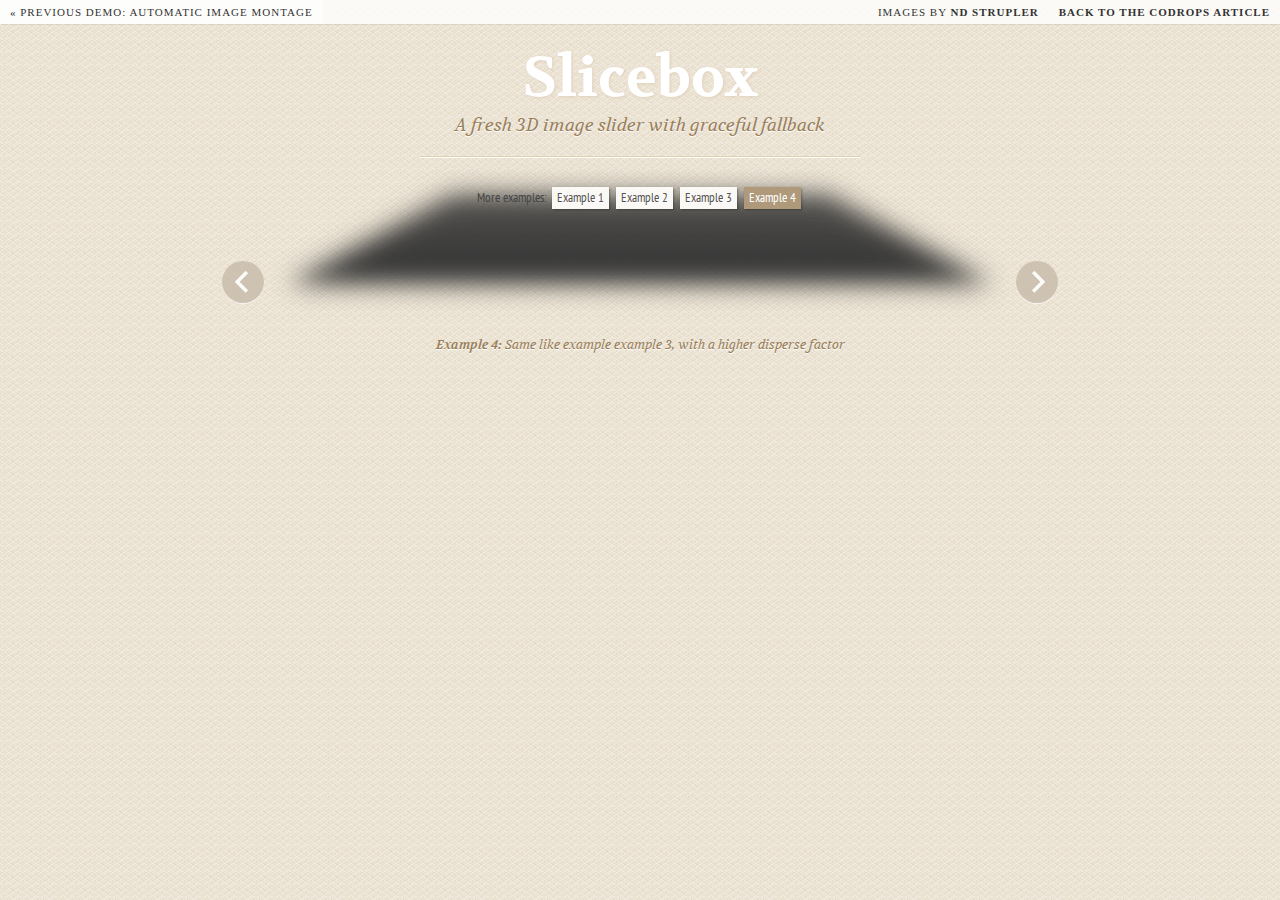
<file: Slicebox/index4.html>
<!DOCTYPE html>
<html lang="en">
    <head>
        <title>Slicebox - 3D Image Slider</title>
		<meta charset="UTF-8" />
		<meta http-equiv="X-UA-Compatible" content="IE=edge,chrome=1"> 
		<meta name="viewport" content="width=device-width, initial-scale=1.0"> 
        <meta name="description" content="Slicebox - 3D Image Slider with Fallback" />
        <meta name="keywords" content="jquery, css3, 3d, webkit, fallback, slider, css3, 3d transforms, slices, rotate, box, automatic" />
		<meta name="author" content="Pedro Botelho for Codrops" />
		<link rel="shortcut icon" href="../favicon.ico"> 
        <link rel="stylesheet" type="text/css" href="css/demo.css" />
		<link rel="stylesheet" type="text/css" href="css/slicebox.css" />
		<link rel="stylesheet" type="text/css" href="css/custom.css" />
		<script type="text/javascript" src="js/modernizr.custom.46884.js"></script>
	</head>
	<body>
		<div class="container">

			<div class="codrops-top clearfix">
				<a href="http://tympanus.net/Development/AutomaticImageMontage/"><span>&laquo; Previous Demo: </span>Automatic Image Montage</a>
				<span class="right">
					<a target="_blank" href="http://www.flickr.com/photos/strupler/">Images by <strong>ND Strupler</strong></a>
					<a href="http://tympanus.net/codrops/?p=5657"><strong>Back to the Codrops Article</strong></a>
				</span>
			</div>

			<h1>Slicebox <span>A fresh 3D image slider with graceful fallback</span></h1>
			
			<div class="more">
				<ul id="sb-examples">
					<li>More examples:</li>
					<li><a href="index.html">Example 1</a></li>
					<li><a href="index2.html">Example 2</a></li>
					<li><a href="index3.html">Example 3</a></li>
					<li class="selected"><a href="index4.html">Example 4</a></li>
				</ul>
			</div>

			<div class="wrapper">

				<ul id="sb-slider" class="sb-slider">
					<li>
						<a href="http://www.flickr.com/photos/strupler/2969141180" target="_blank"><img src="images/1.jpg" alt="image1"/></a>
						<div class="sb-description">
							<h3>Creative Lifesaver</h3>
						</div>
					</li>
					<li>
						<a href="http://www.flickr.com/photos/strupler/2968268187" target="_blank"><img src="images/2.jpg" alt="image2"/></a>
						<div class="sb-description">
							<h3>Honest Entertainer</h3>
						</div>
					</li>
					<li>
						<a href="http://www.flickr.com/photos/strupler/2968114825" target="_blank"><img src="images/3.jpg" alt="image1"/></a>
						<div class="sb-description">
							<h3>Brave Astronaut</h3>
						</div>
					</li>
					<li>
						<a href="http://www.flickr.com/photos/strupler/2968122059" target="_blank"><img src="images/4.jpg" alt="image1"/></a>
						<div class="sb-description">
							<h3>Affectionate Decision Maker</h3>
						</div>
					</li>
					<li>
						<a href="http://www.flickr.com/photos/strupler/2969119944" target="_blank"><img src="images/5.jpg" alt="image1"/></a>
						<div class="sb-description">
							<h3>Faithful Investor</h3>
						</div>
					</li>
					<li>
						<a href="http://www.flickr.com/photos/strupler/2968126177" target="_blank"><img src="images/6.jpg" alt="image1"/></a>
						<div class="sb-description">
							<h3>Groundbreaking Artist</h3>
						</div>
					</li>
					<li>
						<a href="http://www.flickr.com/photos/strupler/2968945158" target="_blank"><img src="images/7.jpg" alt="image1"/></a>
						<div class="sb-description">
							<h3>Selfless Philantropist</h3>
						</div>
					</li>
				</ul>

				<div id="shadow" class="shadow"></div>

				<div id="nav-arrows" class="nav-arrows">
					<a href="#">Next</a>
					<a href="#">Previous</a>
				</div>

			</div><!-- /wrapper -->
			<p class="info"><strong>Example 4:</strong> Same like example example 3, with a higher disperse factor</p>

		</div>
		<script type="text/javascript" src="http://ajax.googleapis.com/ajax/libs/jquery/1.8.2/jquery.min.js"></script>
		<script type="text/javascript" src="js/jquery.slicebox.js"></script>
		<script type="text/javascript">
			$(function() {
				
				var Page = (function() {

					var $navArrows = $( '#nav-arrows' ).hide(),
						$shadow = $( '#shadow' ).hide(),
						slicebox = $( '#sb-slider' ).slicebox( {
							onReady : function() {

								$navArrows.show();
								$shadow.show();

							},
							orientation : 'r',
							cuboidsRandom : true,
							disperseFactor : 30
						} ),
						
						init = function() {

							initEvents();
							
						},
						initEvents = function() {

							// add navigation events
							$navArrows.children( ':first' ).on( 'click', function() {

								slicebox.next();
								return false;

							} );

							$navArrows.children( ':last' ).on( 'click', function() {
								
								slicebox.previous();
								return false;

							} );

						};

						return { init : init };

				})();

				Page.init();

			});
		</script>
	</body>
</html>
</file>
<file: css/main.css>
/* GLOBAL */

:root {
    --main-font: "Nunito", sans-serif;
    --link-font: "Titillium Web", serif;

    --main-color: hsl(240, 2%, 35%);
    --complement-color: hsla(240, 2%, 35%, 0.151);
    --contrast-color: hsl(360, 65%, 47%);
}

body {
    font-family: var(--main-font);
}

a {
    text-decoration: none;
    color: var(--contrast-color);
}

a:active, a:hover {
    color: var(--main-color);
    font-weight: 600;
}

h1, h3 {
    font-family: var(--link-font);
}

/* HEADER */

header {
    width: 100%;
    padding: 20px 0px 5px 0px;
    background-color: var(--complement-color);
    box-shadow: 0 1px 2px hsla(0, 0%, 0%, 0.5);
}

.header-limiter {
    max-width: 1100px;
    height: 100%;
    margin: auto;
    display: grid;
}

.header-logo {
    align-self: end;
    justify-self: center;
}

.logo {
    height: 50px;
    margin-bottom: 15px;
}

nav {
    min-width: 300px;
    padding: 5px 0;
    align-self: end;
    justify-self: center;
    display: flex;
    justify-content: space-around;
}

nav a {
    color: var(--contrast-color);
    text-decoration: none;
    font-family: var(--link-font);
    font-weight: 400;
    font-size: 1.2em;
    line-height: 15px;
}

.container {
    width: 90vw;
    max-width: 1200px;
    min-width: 350px;
    margin: auto;
    margin-top: 10px;
}

/* FRONT PAGE */

.swiper-container {
    max-width: 1000px;
    margin-top: 20px;
    margin-bottom: 20px;
    padding-top: 30px;
    padding-bottom: 30px;
}

.swiper-slide {
    background-position: center;
    background-size: cover;
    width: 250px;
    height: 250px;
}

.swiper-caption {
    font-weight: bold;
    font-size: 1.5em;
    position: absolute;
}

.frontpage-text {
    max-width: 500px;
    margin: auto;
}

.frontpage-text p {
    margin: 0;
    text-align: justify;
}

.call-to-action {
    background-color: var(--contrast-color);
    border-radius: 5px;
    width: 80%;
    max-width: 350px;
    height: 80px;
    margin: 50px auto;
}

.call-to-action h2 {
    color: white;
    font-family: var(--link-font);
    font-size: 40px;
    text-align: center;
    line-height: 80px;
}

/* CONTACT US */

.contact-us-container {
    display: grid;
    grid-template: auto / 1fr;
    row-gap: 10px;
    max-width: 600px;
    margin-bottom: 40px;
}

.contact-us--title {
    text-align: center;
    padding: 5px;
    background-color: #fff;
}

.contact-info p {
    margin-top: 0;
}

.employee {
    display: grid;
    grid-template: auto 1fr / 100px auto;
    column-gap: 10px;
    row-gap: 10px;
    margin-bottom: 20px;
}

.employee p {
    margin: 0;
}

.employee-photo {
    grid-row: 1 / 3;
}

.employee-name--h3 {
    margin: 0;
}

.contact-contact {
    width: 100%;
    padding: 5px;
    margin-bottom: 40px;
    text-align: center;
    border: solid 1px var(--main-color);
    background-color: var(--complement-color);
    border-radius: 5px;
}

.contact-contact--list {
    list-style-type: none;
    margin: 0;
    padding: 10px 0 0 0;
}

.contact-contact--list li {
    padding-bottom: 10px;
}

.contact-staff {
    display: grid;
    grid-template-columns: repeat(auto-fit, minmax(auto, 240px));
    margin-bottom: 30px;
    
}

.contact-map {
    margin-bottom: 40px;
}

/* PRODUCTS */

.product-gallery--title {
    text-align: center;
    padding: 5px;
    background-color: #fff;
}

.product-gallery {
    display: grid;
    grid-template: auto / 1fr;
    max-width: 500px;
    margin: auto;
    row-gap: 20px;
    column-gap: 25px;
}

.product {
    display: grid;
    background-color: #fff;
    box-shadow: 0 10px 20px rgba(0,0,0,0.19), 0 6px 6px rgba(0,0,0,0.23);
    padding: 10px;
    margin: 10px;
}

.product-image {
    width: 100%;
    margin: auto;
    margin-bottom: 10px;
}

.product-title h3 {
    text-align: center;
    margin: 0;
    padding: 5px;
}

.product-info p {
    text-align: justify;
    margin: 0;
    padding: 5px 20px;
}

/* TABLET MEDIA */

@media (min-width: 700px) {

    /* HEADER */

    .header-limiter {
        grid-template-columns: 1fr 1fr;
        width: 90vw;
        max-width: 1050px;
    }

    .header-logo {
        justify-self: start;
    }


    nav {
        width: 350px;
        justify-self: end;
        justify-content: space-between;
    }

    nav a {
        font-size: 1.3em;
    }

    /* FRONT PAGE */

    .swiper-slide {
        background-position: center;
        background-size: cover;
        width: 350px;
        height: 350px;
    }

    /* CONTACT US */

    .employee {
        grid-template: auto / 100px 1fr;
    }

    /* PRODUCTS */

    .product-gallery {
        grid-template: auto / 1fr 1fr;
        max-width: 100%;
    }

}

/* MONITOR MEDIA */

@media (min-width: 1024px) {

    /* PRODUCTS */

    .product-gallery {
        grid-template: auto / 1fr 1fr 1fr;
    }

}
</file>
<file: css/sanitize.css>
/*! sanitize.css v7.0.3 | CC0 License | github.com/csstools/sanitize.css */

/* Document
 * ========================================================================== */

/**
 * 1. Remove repeating backgrounds in all browsers (opinionated).
 * 2. Add border box sizing in all browsers (opinionated).
 */

*,
::before,
::after {
  background-repeat: no-repeat; /* 1 */
  box-sizing: border-box; /* 2 */
}

/**
 * 1. Add text decoration inheritance in all browsers (opinionated).
 * 2. Add vertical alignment inheritance in all browsers (opinionated).
 */

::before,
::after {
  text-decoration: inherit; /* 1 */
  vertical-align: inherit; /* 2 */
}

/**
 * 1. Use the default cursor in all browsers (opinionated).
 * 2. REMOVED - Use the default user interface font in all browsers (opinionated).
 * 3. Correct the line height in all browsers.
 * 4. Use a 4-space tab width in all browsers (opinionated).
 * 5. Prevent adjustments of font size after orientation changes in
 *    IE on Windows Phone and in iOS.
 * 6. Breaks words to prevent overflow in all browsers (opinionated).
 */

html {
  cursor: default; /* 1 */
  line-height: 1.15; /* 3 */
  -moz-tab-size: 4; /* 4 */
  tab-size: 4; /* 4 */
  -ms-text-size-adjust: 100%; /* 5 */
  -webkit-text-size-adjust: 100%; /* 5 */
  word-break: break-word; /* 6 */
}

/* Sections
 * ========================================================================== */

/**
 * Remove the margin in all browsers (opinionated).
 */

body {
  margin: 0;
}

/**
 * Correct the font size and margin on `h1` elements within `section` and
 * `article` contexts in Chrome, Firefox, and Safari.
 */

h1 {
  font-size: 2em;
  margin: 0.67em 0;
}

/* Grouping content
 * ========================================================================== */

/**
 * 1. Add the correct sizing in Firefox.
 * 2. Show the overflow in Edge and IE.
 */

hr {
  height: 0; /* 1 */
  overflow: visible; /* 2 */
}

/**
 * Add the correct display in IE.
 */

main {
  display: block;
}

/**
 * Remove the list style on navigation lists in all browsers (opinionated).
 */

nav ol,
nav ul {
  list-style: none;
}

/**
 * 1. Use the default monospace user interface font
 *    in all browsers (opinionated).
 * 2. Correct the odd `em` font sizing in all browsers.
 */

pre {
  font-family:
    /* macOS 10.10+ */ Menlo,
    /* Windows 6+ */ Consolas,
    /* Android 4+ */ Roboto Mono,
    /* Ubuntu 10.10+ */ Ubuntu Monospace,
    /* KDE Plasma 4+ */ Oxygen Mono,
    /* Linux/OpenOffice fallback */ Liberation Mono,
    /* fallback */ monospace; /* 1 */

  font-size: 1em; /* 2 */
}

/* Text-level semantics
 * ========================================================================== */

/**
 * Remove the gray background on active links in IE 10.
 */

a {
  background-color: transparent;
}

/**
 * Add the correct text decoration in Edge, IE, Opera, and Safari.
 */

abbr[title] {
  text-decoration: underline;
  text-decoration: underline dotted;
}

/**
 * Add the correct font weight in Chrome, Edge, and Safari.
 */

b,
strong {
  font-weight: bolder;
}

/**
 * 1. Use the default monospace user interface font
 *    in all browsers (opinionated).
 * 2. Correct the odd `em` font sizing in all browsers.
 */

code,
kbd,
samp {
  font-family:
    /* macOS 10.10+ */ Menlo,
    /* Windows 6+ */ Consolas,
    /* Android 4+ */ Roboto Mono,
    /* Ubuntu 10.10+ */ Ubuntu Monospace,
    /* KDE Plasma 4+ */ Oxygen Mono,
    /* Linux/OpenOffice fallback */ Liberation Mono,
    /* fallback */ monospace; /* 1 */

  font-size: 1em; /* 2 */
}

/**
 * Add the correct font size in all browsers.
 */

small {
  font-size: 80%;
}

/*
 * Remove the text shadow on text selections in Firefox 61- (opinionated).
 * 1. Restore the coloring undone by defining the text shadow
 *    in all browsers (opinionated).
 */

::-moz-selection {
  background-color: #b3d4fc; /* 1 */
  color: #000; /* 1 */
  text-shadow: none;
}

::selection {
  background-color: #b3d4fc; /* 1 */
  color: #000; /* 1 */
  text-shadow: none;
}

/* Embedded content
 * ========================================================================== */

/*
 * Change the alignment on media elements in all browers (opinionated).
 */

audio,
canvas,
iframe,
img,
svg,
video {
  vertical-align: middle;
}

/**
 * Add the correct display in IE 9-.
 */

audio,
video {
  display: inline-block;
}

/**
 * Add the correct display in iOS 4-7.
 */

audio:not([controls]) {
  display: none;
  height: 0;
}

/**
 * Remove the border on images inside links in IE 10-.
 */

img {
  border-style: none;
}

/**
 * Change the fill color to match the text color in all browsers (opinionated).
 */

svg {
  fill: currentColor;
}

/**
 * Hide the overflow in IE.
 */

svg:not(:root) {
  overflow: hidden;
}

/* Tabular data
 * ========================================================================== */

/**
 * Collapse border spacing in all browsers (opinionated).
 */

table {
  border-collapse: collapse;
}

/* Forms
 * ========================================================================== */

/**
 * Inherit styling in all browsers (opinionated).
 */

button,
input,
select,
textarea {
  font-family: inherit;
  font-size: inherit;
  line-height: inherit;
}

/**
 * Remove the margin in Safari.
 */

button,
input,
select {
  margin: 0;
}

/**
 * 1. Show the overflow in IE.
 * 2. Remove the inheritance of text transform in Edge, Firefox, and IE.
 */

button {
  overflow: visible; /* 1 */
  text-transform: none; /* 2 */
}

/**
 * Correct the inability to style clickable types in iOS and Safari.
 */

button,
[type="button"],
[type="reset"],
[type="submit"] {
  -webkit-appearance: button;
}

/**
 * Correct the padding in Firefox.
 */

fieldset {
  padding: 0.35em 0.75em 0.625em;
}

/**
 * Show the overflow in Edge and IE.
 */

input {
  overflow: visible;
}

/**
 * 1. Correct the text wrapping in Edge and IE.
 * 2. Correct the color inheritance from `fieldset` elements in IE.
 */

legend {
  color: inherit; /* 2 */
  display: table; /* 1 */
  max-width: 100%; /* 1 */
  white-space: normal; /* 1 */
}

/**
 * 1. Add the correct display in Edge and IE.
 * 2. Add the correct vertical alignment in Chrome, Firefox, and Opera.
 */

progress {
  display: inline-block; /* 1 */
  vertical-align: baseline; /* 2 */
}

/**
 * Remove the inheritance of text transform in Firefox.
 */

select {
  text-transform: none;
}

/**
 * 1. Remove the margin in Firefox and Safari.
 * 2. Remove the default vertical scrollbar in IE.
 * 3. Change the resize direction on textareas in all browsers (opinionated).
 */

textarea {
  margin: 0; /* 1 */
  overflow: auto; /* 2 */
  resize: vertical; /* 3 */
}

/**
 * Remove the padding in IE 10-.
 */

[type="checkbox"],
[type="radio"] {
  padding: 0;
}

/**
 * 1. Correct the odd appearance in Chrome and Safari.
 * 2. Correct the outline style in Safari.
 */

[type="search"] {
  -webkit-appearance: textfield; /* 1 */
  outline-offset: -2px; /* 2 */
}

/**
 * Correct the cursor style of increment and decrement buttons in Safari.
 */

::-webkit-inner-spin-button,
::-webkit-outer-spin-button {
  height: auto;
}

/**
 * Correct the text style of placeholders in Chrome, Edge, and Safari.
 */

::-webkit-input-placeholder {
  color: inherit;
  opacity: 0.54;
}

/**
 * Remove the inner padding in Chrome and Safari on macOS.
 */

::-webkit-search-decoration {
  -webkit-appearance: none;
}

/**
 * 1. Correct the inability to style clickable types in iOS and Safari.
 * 2. Change font properties to `inherit` in Safari.
 */

::-webkit-file-upload-button {
  -webkit-appearance: button; /* 1 */
  font: inherit; /* 2 */
}

/**
 * Remove the inner border and padding of focus outlines in Firefox.
 */

::-moz-focus-inner {
  border-style: none;
  padding: 0;
}

/**
 * Restore the focus outline styles unset by the previous rule in Firefox.
 */

:-moz-focusring {
  outline: 1px dotted ButtonText;
}

/* Interactive
 * ========================================================================== */

/*
 * Add the correct display in Edge and IE.
 */

details {
  display: block;
}

/*
 * Add the correct styles in Edge, IE, and Safari.
 */

dialog {
  background-color: white;
  border: solid;
  color: black;
  display: block;
  height: -moz-fit-content;
  height: -webkit-fit-content;
  height: fit-content;
  left: 0;
  margin: auto;
  padding: 1em;
  position: absolute;
  right: 0;
  width: -moz-fit-content;
  width: -webkit-fit-content;
  width: fit-content;
}

dialog:not([open]) {
  display: none;
}

/*
 * Add the correct display in all browsers.
 */

summary {
  display: list-item;
}

/* Scripting
 * ========================================================================== */

/**
 * Add the correct display in IE 9-.
 */

canvas {
  display: inline-block;
}

/**
 * Add the correct display in IE.
 */

template {
  display: none;
}

/* User interaction
 * ========================================================================== */

/*
 * 1. Remove the tapping delay on clickable elements
      in all browsers (opinionated).
 * 2. Remove the tapping delay in IE 10.
 */

a,
area,
button,
input,
label,
select,
summary,
textarea,
[tabindex] {
  -ms-touch-action: manipulation; /* 1 */
  touch-action: manipulation; /* 2 */
}

/**
 * Add the correct display in IE 10-.
 */

[hidden] {
  display: none;
}

/* Accessibility
 * ========================================================================== */

/**
 * Change the cursor on busy elements in all browsers (opinionated).
 */

[aria-busy="true"] {
  cursor: progress;
}

/*
 * Change the cursor on control elements in all browsers (opinionated).
 */

[aria-controls] {
  cursor: pointer;
}

/*
 * Change the cursor on disabled, not-editable, or otherwise
 * inoperable elements in all browsers (opinionated).
 */

[aria-disabled],
[disabled] {
  cursor: not-allowed;
}

/*
 * Change the display on visually hidden accessible elements
 * in all browsers (opinionated).
 */

[aria-hidden="false"][hidden]:not(:focus) {
  clip: rect(0, 0, 0, 0);
  display: inherit;
  position: absolute;
}
</file>
<file: Slicebox/css/demo.css>
@import url(http://fonts.googleapis.com/css?family=PT+Sans+Narrow|Volkhov:400italic,700);

*,
*:after,
*:before {
	-webkit-box-sizing: border-box;
	-moz-box-sizing: border-box;
	box-sizing: border-box;
	padding: 0;
	margin: 0;
}

/* Clearfix hack by Nicolas Gallagher: http://nicolasgallagher.com/micro-clearfix-hack/ */
.clearfix:after {
	content: "";
	display: table;
	clear: both;
}

/* General Demo Style */
body {
	background: #e4ebe9 url(../images/fancy_deboss.png) repeat top left;
	color: #444;
	font-family: "PT Sans Narrow", Arial, sans-serif;
	font-size: 13px;
	font-weight: 400;
    -webkit-font-smoothing: antialiased;
    overflow-x: hidden;
    min-width: 320px;
}

a {
	color: #000;
	text-decoration: none;
}

h1, h2, h5 {
	margin: 20px 20px 30px 20px;
	font-size: 56px;
	color: #fff;
	font-family: "Volkhov", serif;
	text-align: center;
	font-weight: 700;
	text-shadow: 1px 1px 3px #e0d1bc;
}

h1 span, h5 {
	font-size: 18px;
	display: block;
	font-style: italic;
	color: #997f5a;
	font-weight: 400;
	text-shadow: 0px 1px 1px #fff;
}

.wrapper {
	position: relative;
	max-width: 840px;
	width: 100%;
	padding: 0 50px;
	margin: 0 auto;
}

/* Header Style */
.codrops-top {
	line-height: 24px;
	font-size: 11px;
	background: #fff;
	background: rgba(255, 255, 255, 0.8);
	text-transform: uppercase;
	z-index: 9999;
	position: relative;
	font-family: Cambria, Georgia, serif;
	box-shadow: 1px 0px 2px rgba(0,0,0,0.2);
}

.codrops-top a {
	padding: 0px 10px;
	letter-spacing: 1px;
	color: #333;
	display: inline-block;
}

.codrops-top a:hover {
	background: rgba(255,255,255,0.6);
}

.codrops-top span.right {
	float: right;
}

.codrops-top span.right a {
	float: left;
	display: block;
}

/* More examples buttons */

.more {
	position: relative;
	clear: both;
	padding: 20px;
}

.more:before {
	content: "";
	position: absolute;
	background-color: #ddd1b6;
	box-shadow: 0 1px 0 rgba(255,255,255,0.8);
	height: 1px;
	width: 440px;
	left: 50%;
	margin-left: -220px;
	top: -10px;
}

.more ul {
	display: block;
	height: 32px;
	text-align: center;
}

.more ul li {
	display: inline-block;
	line-height: 24px;
}

.more ul li.selected a,
.more ul li.selected a:hover {
	background: #ae997a;
	color: #fff;
	text-shadow: none;
}

.more ul li a {
	text-shadow: 1px 1px 1px #fff;
	color: #555;
	background: #fbf9f5;
	padding: 2px 5px;
	margin: 0 2px;
	line-height: 18px;
	display: inline-block;
	box-shadow: 1px 1px 2px rgba(0,0,0,0.3);
}

.more ul li a:hover {
	background: #8c795d;
	color: #fff;
	text-shadow: none;
}

p.info {
	font-family: "Volkhov", serif;
	font-style: italic;
	color: #997f5a;
	text-shadow: 0 1px 0 rgba(255, 255, 255, 0.9);
	padding: 20px;
	display: block;
	clear: both;
	text-align: center;
	width: 100%;
	max-wdith: 440px;
	margin: 0 auto;
}
</file>
<file: Slicebox/css/slicebox.css>
/* Slicebox Style */
.sb-slider {
	margin: 10px auto;
	position: relative;
	overflow: hidden;
	width: 100%;
	list-style-type: none;
	padding: 0;
}

.sb-slider li {
	margin: 0;
	padding: 0;
	display: none;
}

.sb-slider li > a {
	outline: none;
}

.sb-slider li > a img {
	border: none;
}

.sb-slider img {
	max-width: 100%;
	display: block;
}

.sb-description {
	padding: 20px;
	bottom: 10px;
	left: 10px;
	right: 10px;
	z-index: 1000;
	position: absolute;
	background: #CBBFAE;
	background: rgba(190,176,155, 0.4);
	border-left: 4px solid rgba(255,255,255,0.7);
	-ms-filter:"progid:DXImageTransform.Microsoft.Alpha(Opacity=0)";
	filter: alpha(opacity=0);	
	opacity: 0;
	color: #fff;

	-webkit-transition: all 200ms;
	-moz-transition: all 200ms;
	-o-transition: all 200ms;
	-ms-transition: all 200ms;
	transition: all 200ms;
}

.sb-slider li.sb-current .sb-description {
	-ms-filter:"progid:DXImageTransform.Microsoft.Alpha(Opacity=80)";
	filter: alpha(opacity=80);	
	opacity: 1;
}

.sb-slider li.sb-current .sb-description:hover {
	-ms-filter:"progid:DXImageTransform.Microsoft.Alpha(Opacity=99)";
	filter: alpha(opacity=99);	
	background: rgba(190,176,155, 0.7);
}

.sb-perspective {
	position: relative;
}

.sb-perspective > div {
	position: absolute;

	-webkit-transform-style: preserve-3d;
	-moz-transform-style: preserve-3d;
	-o-transform-style: preserve-3d;
	-ms-transform-style: preserve-3d;
	transform-style: preserve-3d;

	-webkit-backface-visibility : hidden;
	-moz-backface-visibility : hidden;
	-o-backface-visibility : hidden;
	-ms-backface-visibility : hidden;
	backface-visibility : hidden;
}

.sb-side {
	margin: 0;
	display: block;
	position: absolute;

	-moz-backface-visibility : hidden;

	-webkit-transform-style: preserve-3d;
	-moz-transform-style: preserve-3d;
	-o-transform-style: preserve-3d;
	-ms-transform-style: preserve-3d;
	transform-style: preserve-3d;
}
</file>
<file: Slicebox/css/custom.css>
.shadow {
	width: 100%;
	height: 168px;
	position: relative;
	margin-top: -110px;
	background: transparent url(../images/shadow.png) no-repeat bottom center;
	background-size: 100% 100%; /* stretches it */
	z-index: -1;
	display: none;
}

.sb-description h3 {
	font-size: 20px;
	text-shadow: 1px 1px 1px rgba(0,0,0,0.3);
}

.sb-description h3 a {
	color: #4a3c27;
	text-shadow: 0 1px 1px rgba(255,255,255,0.5);
}

.nav-arrows {
	display: none;
}

.nav-arrows a {
	width: 42px;
	height: 42px;
	background: #cbbfae url(../images/nav.png) no-repeat top left;
	position: absolute;
	top: 50%;
	left: 2px;
	text-indent: -9000px;
	cursor: pointer;
	margin-top: -21px;
	opacity: 0.9;
	border-radius: 50%;
	box-shadow: 0 1px 1px rgba(255,255,255,0.8);
}

.nav-arrows a:first-child{
	left: auto;
	right: 2px;
	background-position: top right;
}

.nav-arrows a:hover {
	opacity: 1;
}

.nav-dots {
	text-align: center;
	position: absolute;
	bottom: -5px;
	height: 30px;
	width: 100%;
	left: 0;
	display: none;
}

.nav-dots span {
	display: inline-block;
	width: 16px;
	height: 16px;
	border-radius: 50%;
	margin: 3px;
	background: #cbbfae;
	cursor: pointer;
	box-shadow: 
		0 1px 1px rgba(255,255,255,0.6), 
		inset 0 1px 1px rgba(0,0,0,0.1);
}

.nav-dots span.nav-dot-current {
	box-shadow: 
		0 1px 1px rgba(255,255,255,0.6), 
		inset 0 1px 1px rgba(0,0,0,0.1), 
		inset 0 0 0 3px #cbbfae,
		inset 0 0 0 8px #fff;
}

.nav-options {
	width: 70px;
	height: 30px;
	position: absolute;
	right: 70px;
	bottom: 0px;
	display: none;
}

.nav-options span {
	width: 30px;
	height: 30px;
	background: #cbbfae url(../images/options.png) no-repeat top left;
	text-indent: -9000px;
	cursor: pointer;
	opacity: 0.7;
	display: inline-block;
	border-radius: 50%;
}

.nav-options span:first-child{
	background-position: -30px 0px;
	margin-right: 3px;
}

.nav-options span:hover {
	opacity: 1;
}
</file>
